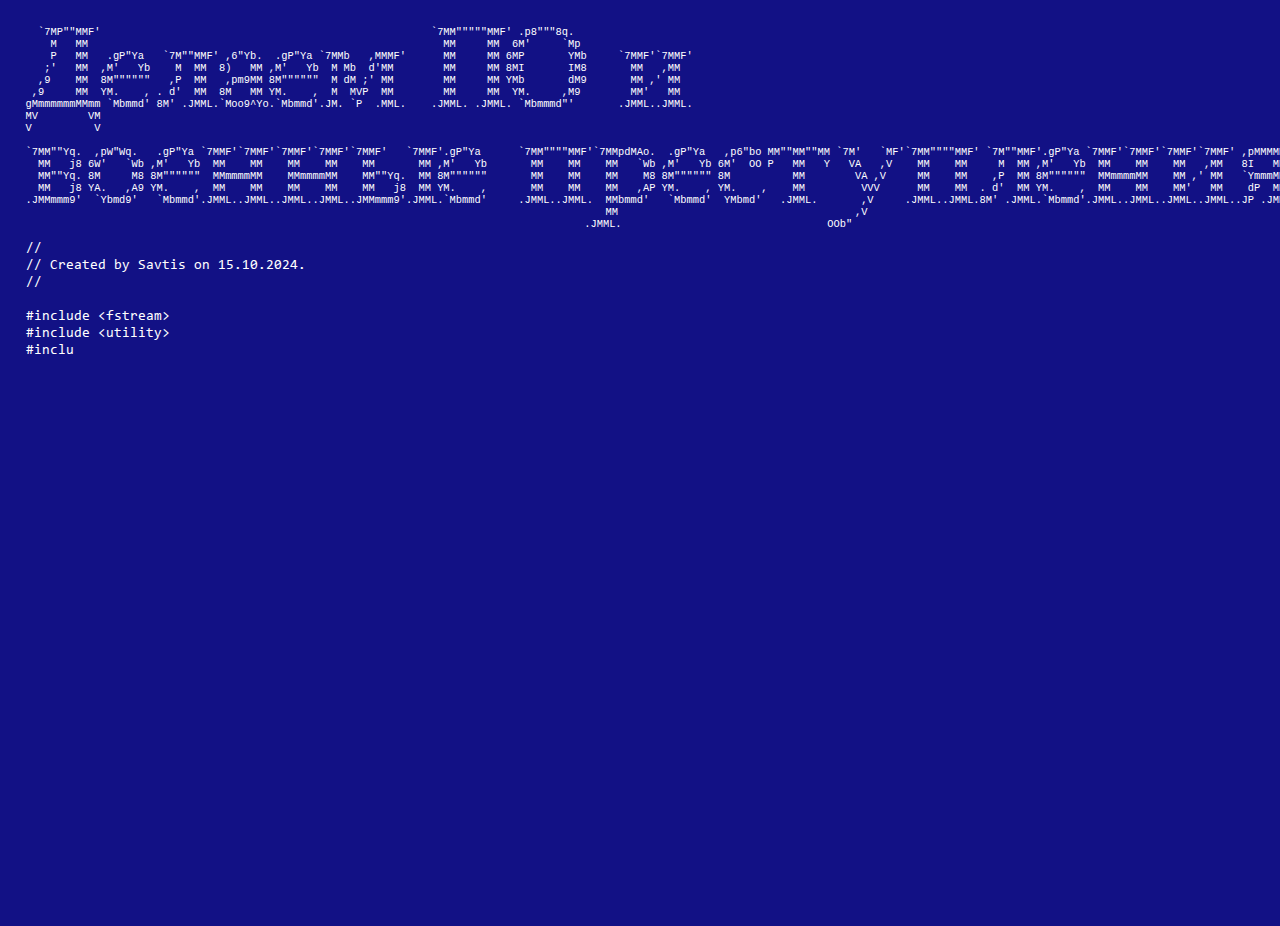
<file: bluescreen.html>
<!DOCTYPE html>
<html>

<head>
    <meta charset="utf-8">
    <meta name="viewport" content="width=device-width, initial-scale=1.0">
    <title>Что ты сделал</title>
    <link rel="stylesheet" type="text/css" href="styles/blue.css">
</head>

<body>
    <div class="main">
        <pre style="text-align: center; font-size: 0.8em;">  `7MP""MMF'                                                     `7MM"""""MMF' .p8"""8q.                                                                                                                    
    M   MM                                                         MM     MM  6M'     `Mp                                                                                                                   
    P   MM   .gP"Ya   `7M""MMF' ,6"Yb.  .gP"Ya `7MMb   ,MMMF'      MM     MM 6MP       YMb     `7MMF'`7MMF'                                                                                                 
   ;'   MM  ,M'   Yb    M  MM  8)   MM ,M'   Yb  M Mb  d'MM        MM     MM 8MI       IM8       MM   ,MM                                                                                                   
  ,9    MM  8M""""""   ,P  MM   ,pm9MM 8M""""""  M dM ;' MM        MM     MM YMb       dM9       MM ,' MM                                                                                                   
 ,9     MM  YM.    , . d'  MM  8M   MM YM.    ,  M  MVP  MM        MM     MM  YM.     ,M9        MM'   MM                                                                                                   
gMmmmmmmMMmm `Mbmmd' 8M' .JMML.`Moo9^Yo.`Mbmmd'.JM. `P  .MML.    .JMML. .JMML. `Mbmmmd"'       .JMML..JMML.                                                                                                 
MV        VM                                                                                                                                                                                                
V          V                                                                                                                                                                                                
                                                                                                                                                                                                            
`7MM""Yq.  ,pW"Wq.   .gP"Ya `7MMF'`7MMF'`7MMF'`7MMF'`7MMF'   `7MMF'.gP"Ya      `7MM""""MMF'`7MMpdMAo.  .gP"Ya   ,p6"bo MM""MM""MM `7M'   `MF'`7MM""""MMF' `7M""MMF'.gP"Ya `7MMF'`7MMF'`7MMF'`7MMF' ,pMMMMMF'
  MM   j8 6W'   `Wb ,M'   Yb  MM    MM    MM    MM    MM       MM ,M'   Yb       MM    MM    MM   `Wb ,M'   Yb 6M'  OO P   MM   Y   VA   ,V    MM    MM     M  MM ,M'   Yb  MM    MM    MM   ,MM   8I   MM  
  MM""Yq. 8M     M8 8M""""""  MMmmmmMM    MMmmmmMM    MM""Yq.  MM 8M""""""       MM    MM    MM    M8 8M"""""" 8M          MM        VA ,V     MM    MM    ,P  MM 8M""""""  MMmmmmMM    MM ,' MM   `YmmmMM  
  MM   j8 YA.   ,A9 YM.    ,  MM    MM    MM    MM    MM   j8  MM YM.    ,       MM    MM    MM   ,AP YM.    , YM.    ,    MM         VVV      MM    MM  . d'  MM YM.    ,  MM    MM    MM'   MM    dP  MM  
.JMMmmm9'  `Ybmd9'   `Mbmmd'.JMML..JMML..JMML..JMML..JMMmmm9'.JMML.`Mbmmd'     .JMML..JMML.  MMbmmd'   `Mbmmd'  YMbmd'   .JMML.       ,V     .JMML..JMML.8M' .JMML.`Mbmmd'.JMML..JMML..JMML..JMML..JP .JMML.
                                                                                             MM                                      ,V                                                                     
                     .JMML.                                 OOb"</pre>

            
        <div id="code"></div>
    </div>
    <script src="scripts/blue.js"></script>

</body>

</html>
</file>
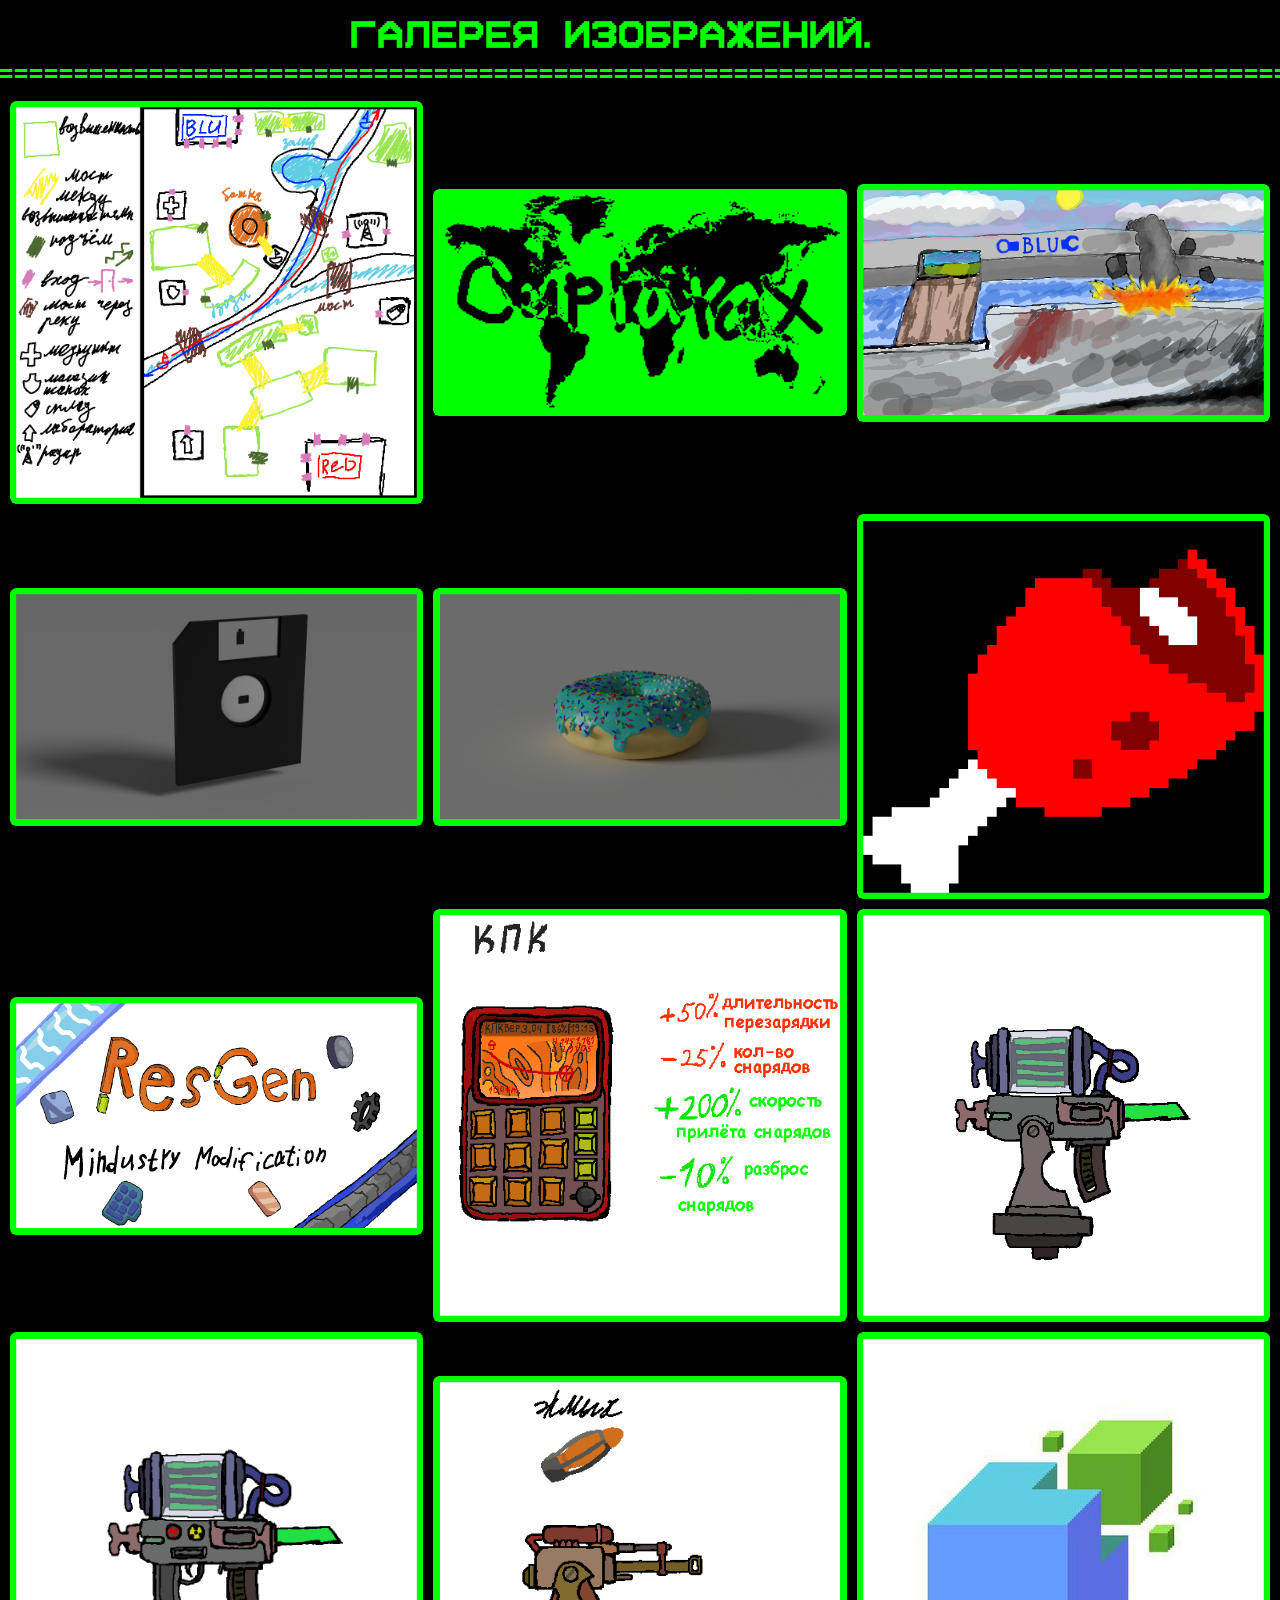
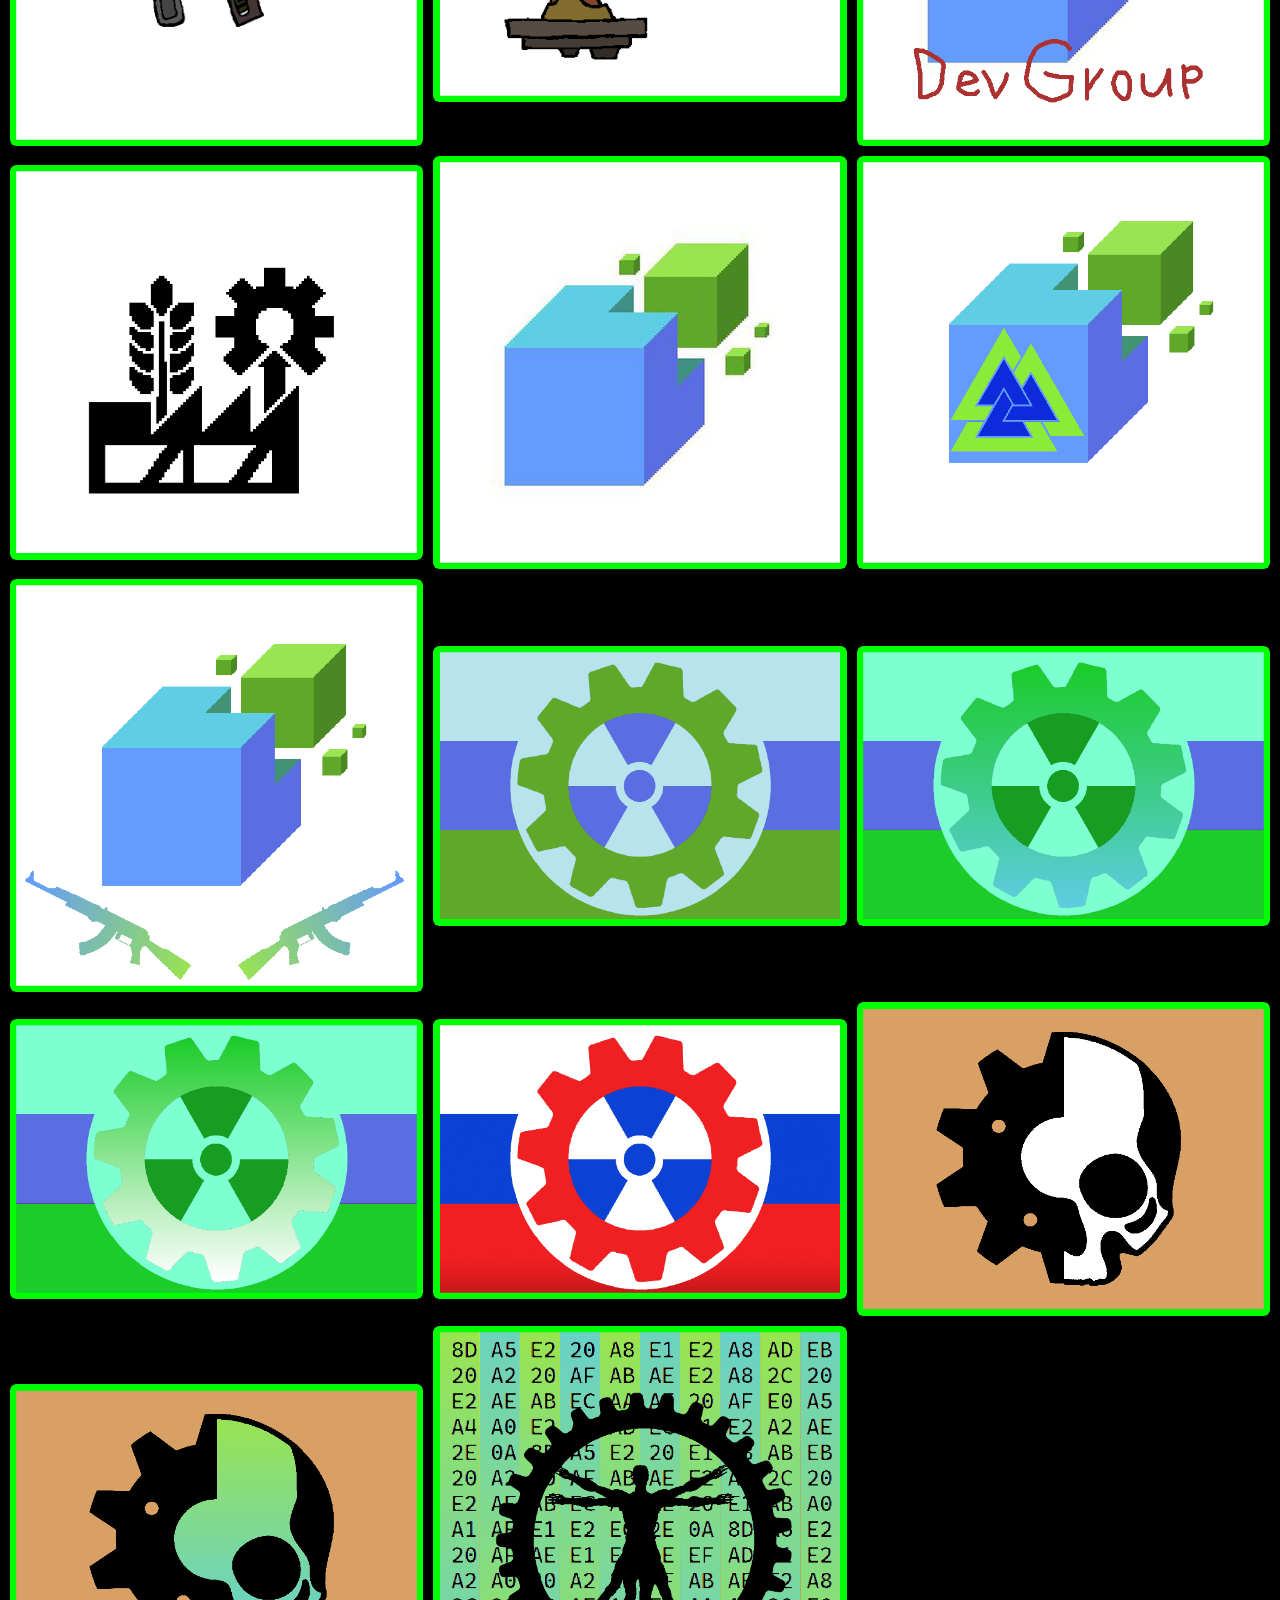
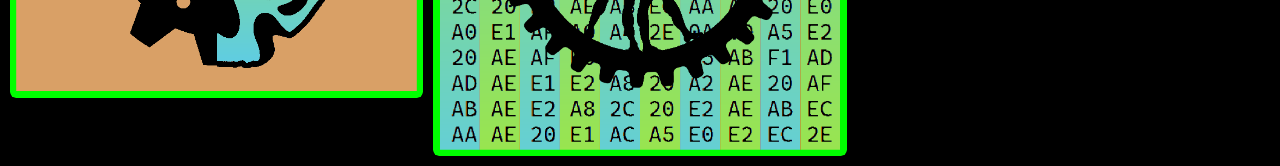
<file: docs/gallery.html>
<!DOCTYPE html>
<html lang="ru">

<head>
        <meta charset="UTF-8">
        <meta name="viewport" content="width=device-width, initial-scale=1.0">
        <title>Галерея изображений</title>
        <link rel="stylesheet" type="text/css" href="styles/gallery.css">
</head>

<body>
        <h1 style="display: flex; justify-content: center;" id="maintitle"><span>Галерея изображений</span><span
                        id="dot" style="text-align: left; min-width: 5%;"></span></h1>
        <div id="line" style="font-size: 1.5em;"></div>
        <script async src="scripts/gallery.js"></script>
        <div class="gallery">
                <a href="res/gallery/TF2 MAP SCHEME.png" target="_blank"><img src="res/gallery/TF2 MAP SCHEME.png"
                                alt="Картинко"></a>
                <a href="res/gallery/CUPLARAX.png" target="_blank"><img src="res/gallery/CUPLARAX.png"
                                alt="Картинко"></a>
                <a href="res/gallery/TF2 MAP ART.png" target="_blank"><img src="res/gallery/TF2 MAP ART.png"
                                alt="Картинко"></a>
                <a href="res/gallery/штука.png" target="_blank"><img src="res/gallery/штука.png" alt="Картинко"></a>
                <a href="res/gallery/donut1_1.png" target="_blank"><img src="res/gallery/donut1_1.png"
                                alt="Картинко"></a>
                <a href="res/gallery/ANIM.gif" target="_blank"><img src="res/gallery/ANIM.gif" alt="Картинко"></a>
                <a href="res/gallery/resgenlogopre20.png" target="_blank"><img src="res/gallery/resgenlogopre20.png"
                                alt="Картинко"></a>
                <a href="res/gallery/PDA.png" target="_blank"><img src="res/gallery/PDA.png" alt="Картинко"></a>
                <a href="res/gallery/hton2.gif" target="_blank"><img src="res/gallery/hton2.gif" alt="Картинко"></a>
                <a href="res/gallery/hton.gif" target="_blank"><img src="res/gallery/hton.gif" alt="Картинко"></a>
                <a href="res/gallery/vimp.gif" target="_blank"><img src="res/gallery/vimp.gif" alt="Картинко"></a>
                <a href="res/gallery/devgroup.png" target="_blank"><img src="res/gallery/devgroup.png"
                                alt="Картинко"></a>
                <a href="res/gallery/icon1.png" target="_blank"><img src="res/gallery/icon1.png" alt="Картинко"></a>
                <a href="res/gallery/photo_2022-10-27_14-09-32.jpg" target="_blank"><img
                                src="res/gallery/photo_2022-10-27_14-09-32.jpg" alt="Картинко"></a>
                <a href="res/gallery/DGN_LOGO1.png" target="_blank"><img src="res/gallery/DGN_LOGO1.png"
                                alt="Картинко"></a>
                <a href="res/gallery/DGN_LOGO.png" target="_blank"><img src="res/gallery/DGN_LOGO.png"
                                alt="Картинко"></a>
                <a href="res/gallery/tech_russia_dgn.png" target="_blank"><img src="res/gallery/tech_russia_dgn.png"
                                alt="Картинко"></a>
                <a href="res/gallery/tech_russia_dgn2.png" target="_blank"><img src="res/gallery/tech_russia_dgn2.png"
                                alt="Картинко"></a>
                <a href="res/gallery/tech_russia_dgn3.png" target="_blank"><img src="res/gallery/tech_russia_dgn3.png"
                                alt="Картинко"></a>
                <a href="technocracy.html"><img src="res/gallery/tech_russia.png" alt="Картинко"></a>
                <a href="res/gallery/GEAR_SKULL.png" target="_blank"><img src="res/gallery/GEAR_SKULL.png"
                                alt="Картинко"></a>
                <a href="res/gallery/GEAR_SKULL1.png" target="_blank"><img src="res/gallery/GEAR_SKULL1.png"
                                alt="Картинко"></a>
                <a href="res/gallery/MEGACOLOR.png" target="_blank"><img src="res/gallery/MEGACOLOR.png"
                                alt="Картинко"></a>
        </div>

</body>

</html>
</file>
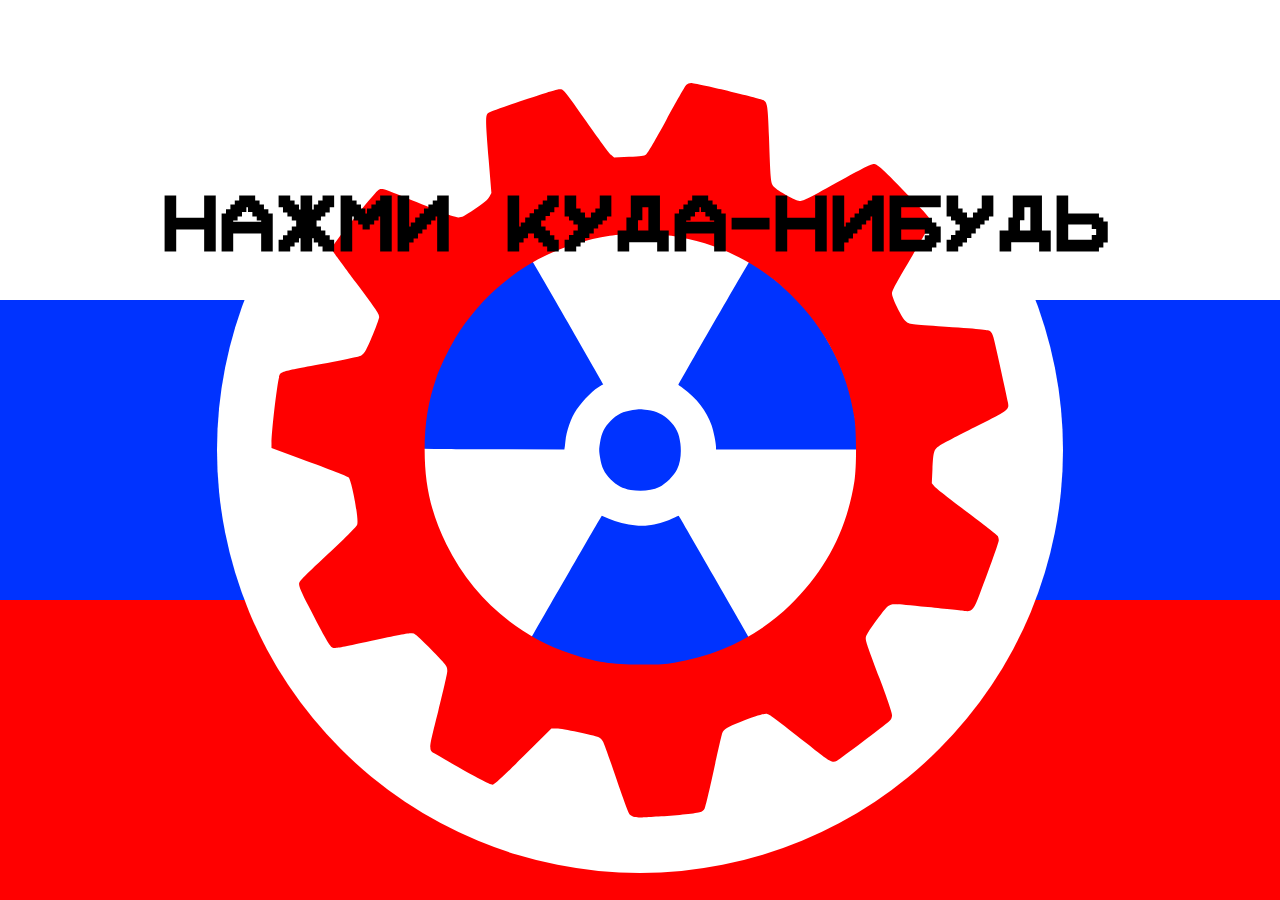
<file: docs/technocracy.html>
<!DOCTYPE html>
<html lang="ru">

<head>
    <meta charset="UTF-8">
    <meta name="viewport" content="width=device-width, initial-scale=1.0">
    <link rel="stylesheet" type="text/css" href="styles/tech.css">
    <link rel="icon" type="image/gif" href="res/icon.gif">
    <title>The Great Nuclear Novorossiya</title>
</head>

<body>
    <div class="flag">
        <div class="stripe white"></div>
        <div class="stripe blue"></div>
        <div class="stripe red"></div>
    </div>
    <div class="container">
        <h1 id="request"></h1>
        <img src="res/rad.svg" alt="Солнышко" class="sun">
        <img src="res/round.svg" alt="ААА" class="round">
        <img src="res/gear.svg" alt="Шестерня" class="gear">
    </div>
    <audio id="music" preload="auto">
        <source src="res/techfun.wav" type="audio/mpeg">
    </audio>
    <script defer>
        let ticks = 10;
        const text = 'нажми куда-нибудь';
        const buf = document.getElementById("request");

        int = setInterval(() => {
            if (ticks < 10) {
                buf.innerHTML = text;
            } else if (ticks < 16) {
                buf.innerHTML = '';
            } else {
                ticks = 0;
            }
            ticks++;
        }, 80);

        audio = document.getElementById("music");
        audio.loop = true;
        function playsound() {
            clearInterval(int);
            buf.remove();
            audio.play();
        }
        document.addEventListener('click', playsound);
        document.addEventListener('keypress', playsound);
        audio.addEventListener('timeupdate', function () {
            let buffer = .25 // самый лучший тайминг, который я мог подобрать
            if (this.currentTime > this.duration - buffer) {
                this.currentTime = 0
                this.play()
            }
        });

    </script>
</body>

</html>
</file>
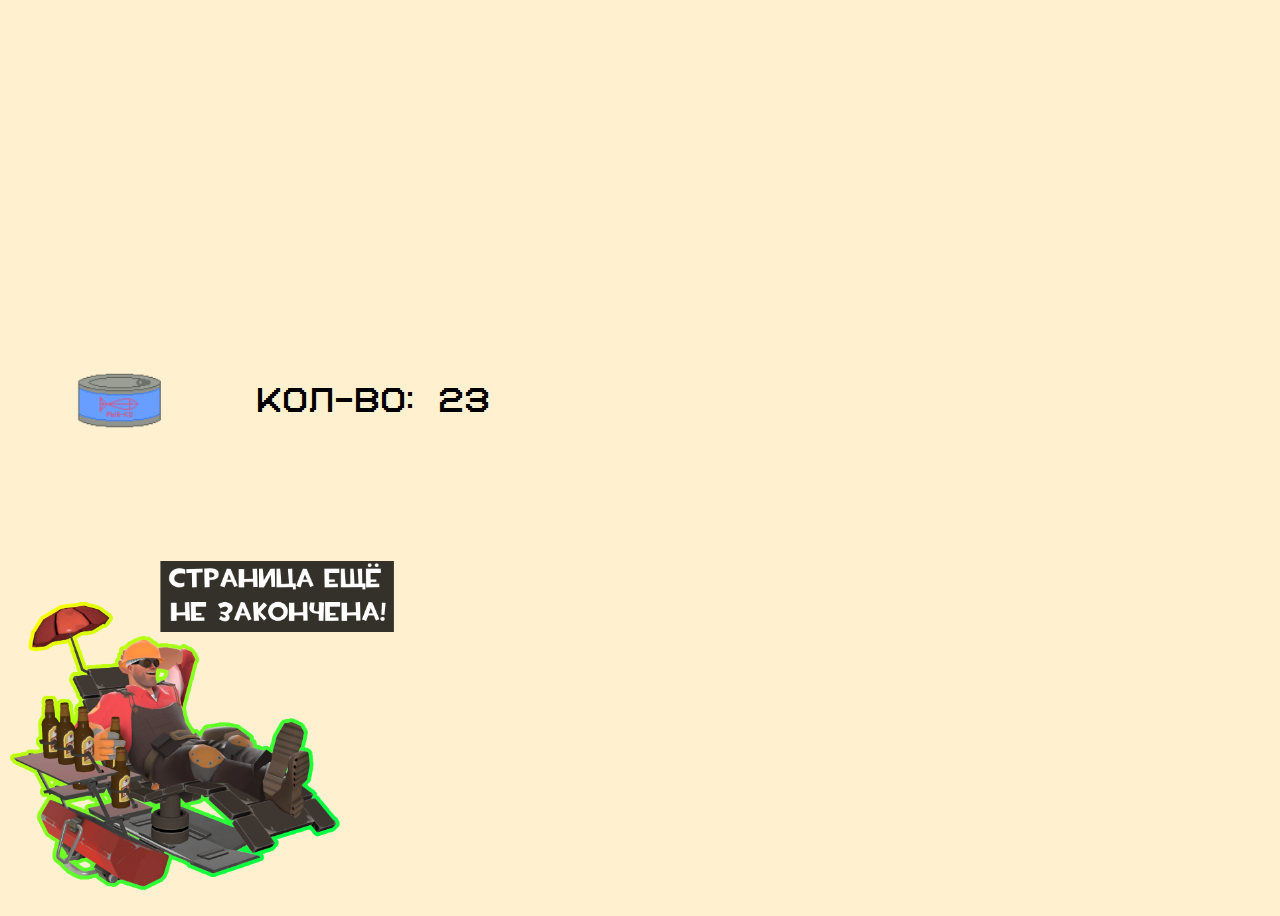
<file: docs/zavod.html>
<!DOCTYPE html>
<html lang="ru">

<head>
    <meta charset="utf-8">
    <meta name="viewport" content="width=device-width, initial-scale=1.0">
    <title>Z.A.V.O.D.</title>
    <link rel="stylesheet" type="text/css" href="styles/zavod.css">
    <link rel="stylesheet" type="text/css" href="шаблоны/wip.css">
    <link rel="icon" type="image/gif" href="res/icon.gif">
</head>


<body>
    <script src="шаблоны/win.js"></script>
    <div id="left">
        <div id="game-images">

        </div>
        <div id="game-logs">
            <div id="game-stats">
                <div id="stats-content">
                    <img src="res/zavod/static/item_fish.png">
                    <div id="stats-content-text">
                        <p>кол-во: 23</p>
                    </div>
                </div>
            </div>
            <div id="game-text-logs">

            </div>
        </div>
    </div>
    <div id="right">

    </div>

    <script src="scripts/zavod/sounds.js"></script>
    <script src="scripts/zavod/main.js"></script>

</body>

</html>
</file>
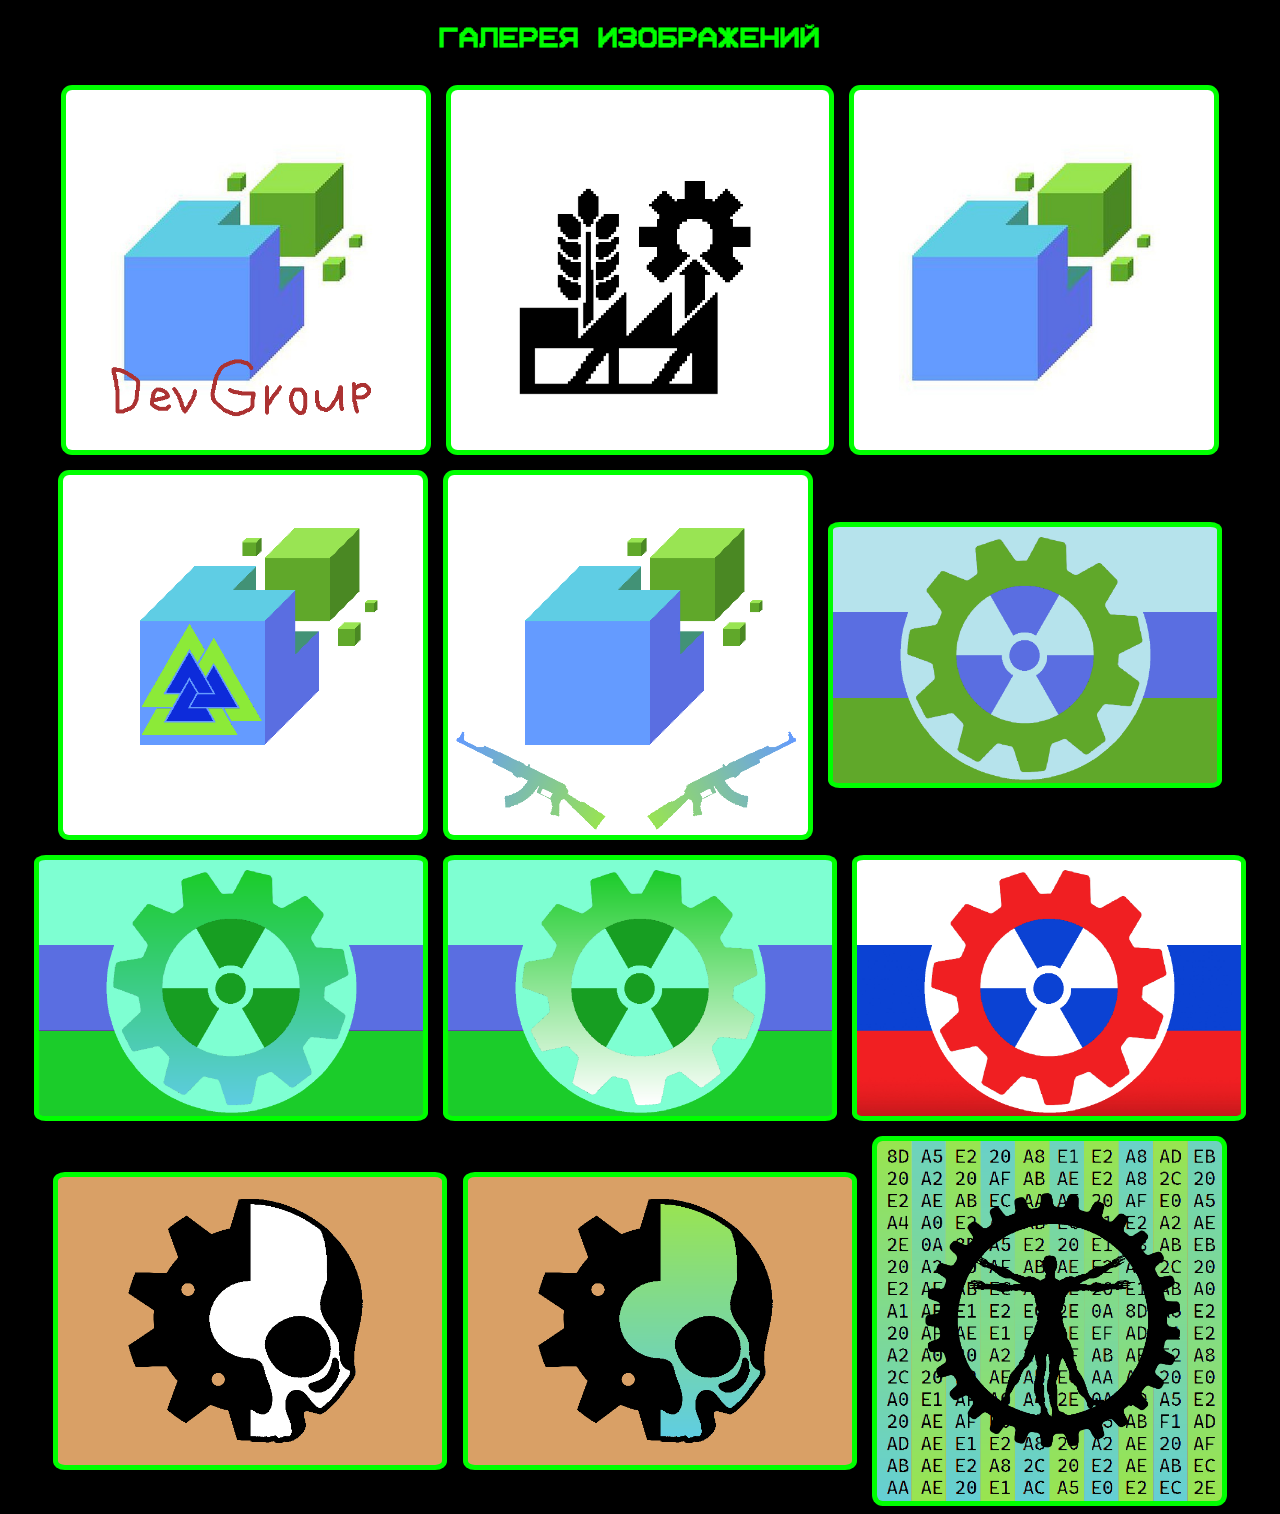
<file: site/gallery.html>
<!DOCTYPE html>
<html lang="ru">

<head>
    <meta charset="UTF-8">
    <meta name="viewport" content="width=device-width, initial-scale=1.0">
    <title>Галерея изображений</title>
    <link rel="stylesheet" type="text/css" href="styles/gallery.css">
</head>

<body>
    <h1 style="display: flex;" id="maintitle"><span>Галерея изображений</span><span id="dot"
            style="text-align: left; min-width: 20px;"></span></h1>
    <div class="gallery">
        <img src="res/gallery/devgroup.png" alt="Картинко">
        <img src="res/gallery/icon1.png" alt="Картинко">
        <img src="res/gallery/photo_2022-10-27_14-09-32.jpg" alt="Картинко">
        <img src="res/gallery/DGN_LOGO1.png" alt="Картинко">
        <img src="res/gallery/DGN_LOGO.png" alt="Картинко">
        <img src="res/gallery/tech_russia_dgn.png" alt="Картинко">
        <img src="res/gallery/tech_russia_dgn2.png" alt="Картинко">
        <img src="res/gallery/tech_russia_dgn3.png" alt="Картинко">
        <img src="res/gallery/tech_russia.png" alt="Картинко">
        <img src="res/gallery/GEAR_SKULL.png" alt="Картинко">
        <img src="res/gallery/GEAR_SKULL1.png" alt="Картинко">
        <img src="res/gallery/MEGACOLOR.png" alt="Картинко">
    </div>

    <script src="scripts/gallery.js"></script>

</body>

</html>
</file>
<file: styles/blue.css>
@font-face {
    font-family: 'codefont';
    src: url('../res/consolas.ttf') format('truetype');
    font-weight: normal;
    font-style: normal;
}

html, body {
    margin: 0;
    height: 100%;
}

#code {
    white-space: pre-wrap;
    padding-bottom: 4%;
    font-size: 0.9em;
}

body {
    color: white;
    margin-top: 2%;
    overflow-x: hidden;
    font-family: codefont;
    background-color: #121185;
}

audio {
    display: none;
}

.main {
    color: white;
    padding-left: 2%;
}
</file>
<file: docs/styles/gallery.css>
@font-face {
    font-family: 'codefont';
    src: url('../res/code.ttf') format('truetype');
    font-weight: normal;
    font-style: normal;
}

* {
    box-sizing: border-box;
    margin: 0;
    padding: 0;
}

#line {
    white-space: nowrap;
    overflow: hidden;
    text-align: center;
}

html,
body {
    cursor: url('../res/cursor.png'), auto;
}

body {
    font-family: codefont;
    justify-content: center;
    align-items: center;
    flex-direction: column;
    margin: 0;
    padding: 0px;
    background-color: black;
    color: lime;
    font-size: 1.3em;
}

h1 {
    margin-top: 1%;
}

.gallery {
    display: grid;
    grid-template-columns: repeat(auto-fill, minmax(350px, 1fr));
    gap: 10px;
    padding: 10px;
    align-items: center;
}

.gallery a {
    display: flex;
    justify-content: center;
    align-items: center;
    cursor: url('../res/cursor-click.png'), auto;
    border-radius: 6px;
    overflow: hidden;
}

.gallery img {
    width: 100%;
    background-color: lime;
    padding: 1.5%;
    height: auto;
    border-radius: 6px;
    transition: transform 0.3s ease;
}

.gallery a:hover {
    z-index: 11;
    border-radius: 0;
}

.gallery img:hover {
    background-color: rgba(0, 0, 0, 0.5);
    z-index: 10;
    transform: scale(1.12) translateY(-12px);
    border-radius: 0;
}
</file>
<file: docs/styles/tech.css>
@font-face {
    font-family: 'codefont';
    src: url('../res/code.ttf') format('truetype');
    font-weight: normal;
    font-style: normal;
}

body {
    margin: 0;
    display: flex;
    justify-content: center;
    align-items: center;
    height: 100vh;
    position: relative;
    overflow: hidden;
}

.flag {
    position: absolute;
    width: 100%;
    height: 100%;
    z-index: 1;
}

.stripe {
    height: 33.33%;
}

.white {
    background-color: white;
}

.blue {
    background-color: #0033ff;
}

.red {
    background-color: #ff0000;
}

.container {
    position: relative;
    display: flex;
    justify-content: center;
    align-items: center;
    height: 100%;
    width: 100%;
    z-index: 2;
}

.round {
    position: absolute;
    z-index: 10;
    width: 94vh;
    height: auto;
    display: block;
    margin: auto;
}

.gear {
    position: absolute;
    z-index: 25;
    width: 82vh;
    height: auto;
    display: block;
    margin: auto;
    animation: gear_rotate 10s linear infinite;
}

.sun {
    z-index: 20;
    width: 72vh;
    height: auto;
    display: block;
    margin: auto;
    animation: rotate 6s linear infinite;
}

@keyframes rotate {
    from {
        transform: rotate(0deg);
    }

    to {
        transform: rotate(360deg);
    }
}

@keyframes gear_rotate {
    from {
        transform: rotate(360deg);
    }

    to {
        transform: rotate(0deg);
    }
}


#request {
    font-family: codefont;
    z-index: 50;
    position: absolute;
    font-size: 10vh;
    margin-bottom: 40%;
}
</file>
<file: docs/styles/zavod.css>
@font-face {
    font-family: 'codefont';
    src: url('../res/code.ttf') format('truetype');
    font-weight: normal;
    font-style: normal;
}

@font-face {
    font-family: 'codemonofont';
    src: url('../res/codemono.otf') format('opentype');
    font-weight: normal;
    font-style: normal;
}

body {
    min-height: 100vh;
    width: auto;
    display: flex;
    background-color: #fff0cf;
}

#left {
    min-width: 50%;
    min-height: 100%;
}

#right {
    min-width: 50%;
    min-height: 100%;
}

#game-logs {
    padding: 5%;
    min-height: 50%;
    width: auto;
    display: block;
}

#game-stats {
    padding: 5%;
    max-height: 30%;
}

#stats-content {
    display: flex;
}

#stats-content-text {
    display: flex;
    font-family: codefont;
    justify-content: center;
    align-items: center;
    font-size: 3.2vw;
    flex: 1 1 auto;
}

#stats-content img {
    max-width: 20%;
    height: auto;
    object-fit: contain;
}

#game-text-logs {
    padding: 5%;
}

#game-images {
    min-height: 30%;
}
</file>
<file: docs/шаблоны/wip.css>
.fixed-image {
    position: fixed;
    bottom: 10px;
    left: 10px;
    width: 30vw;
    height: auto;
    z-index: 999;
}
</file>
<file: site/styles/gallery.css>
@font-face {
    font-family: 'codefont';
    src: url('../res/code.ttf') format('truetype');
    font-weight: normal;
    font-style: normal;
}

html, body {
    cursor: url('../res/cursor.png'), auto;
}

body {
    font-family: codefont;
    display: flex;
    justify-content: center;
    align-items: center;
    flex-direction: column;
    margin: 0;
    padding: 0px;
    background-color: black;
    color: lime;
}

.gallery {
    display: flex;
    flex-wrap: wrap;
    justify-content: center;
}

.gallery img {
    margin: 0.6%;
    max-width: 30%;
    max-height: 40vh;
    transition: transform 0.35s ease;
    border-radius: 3%;
    object-fit: contain;
    display: block;
    align-self: center;
    padding: 5px;
    background-color: lime;
    cursor: url('../res/cursor-click.png'), auto;
}

.gallery img:hover {
    background-color: transparent;
    transform: scale(1.1) translateY(-10px);
    border-radius: 0%;
}
</file>
